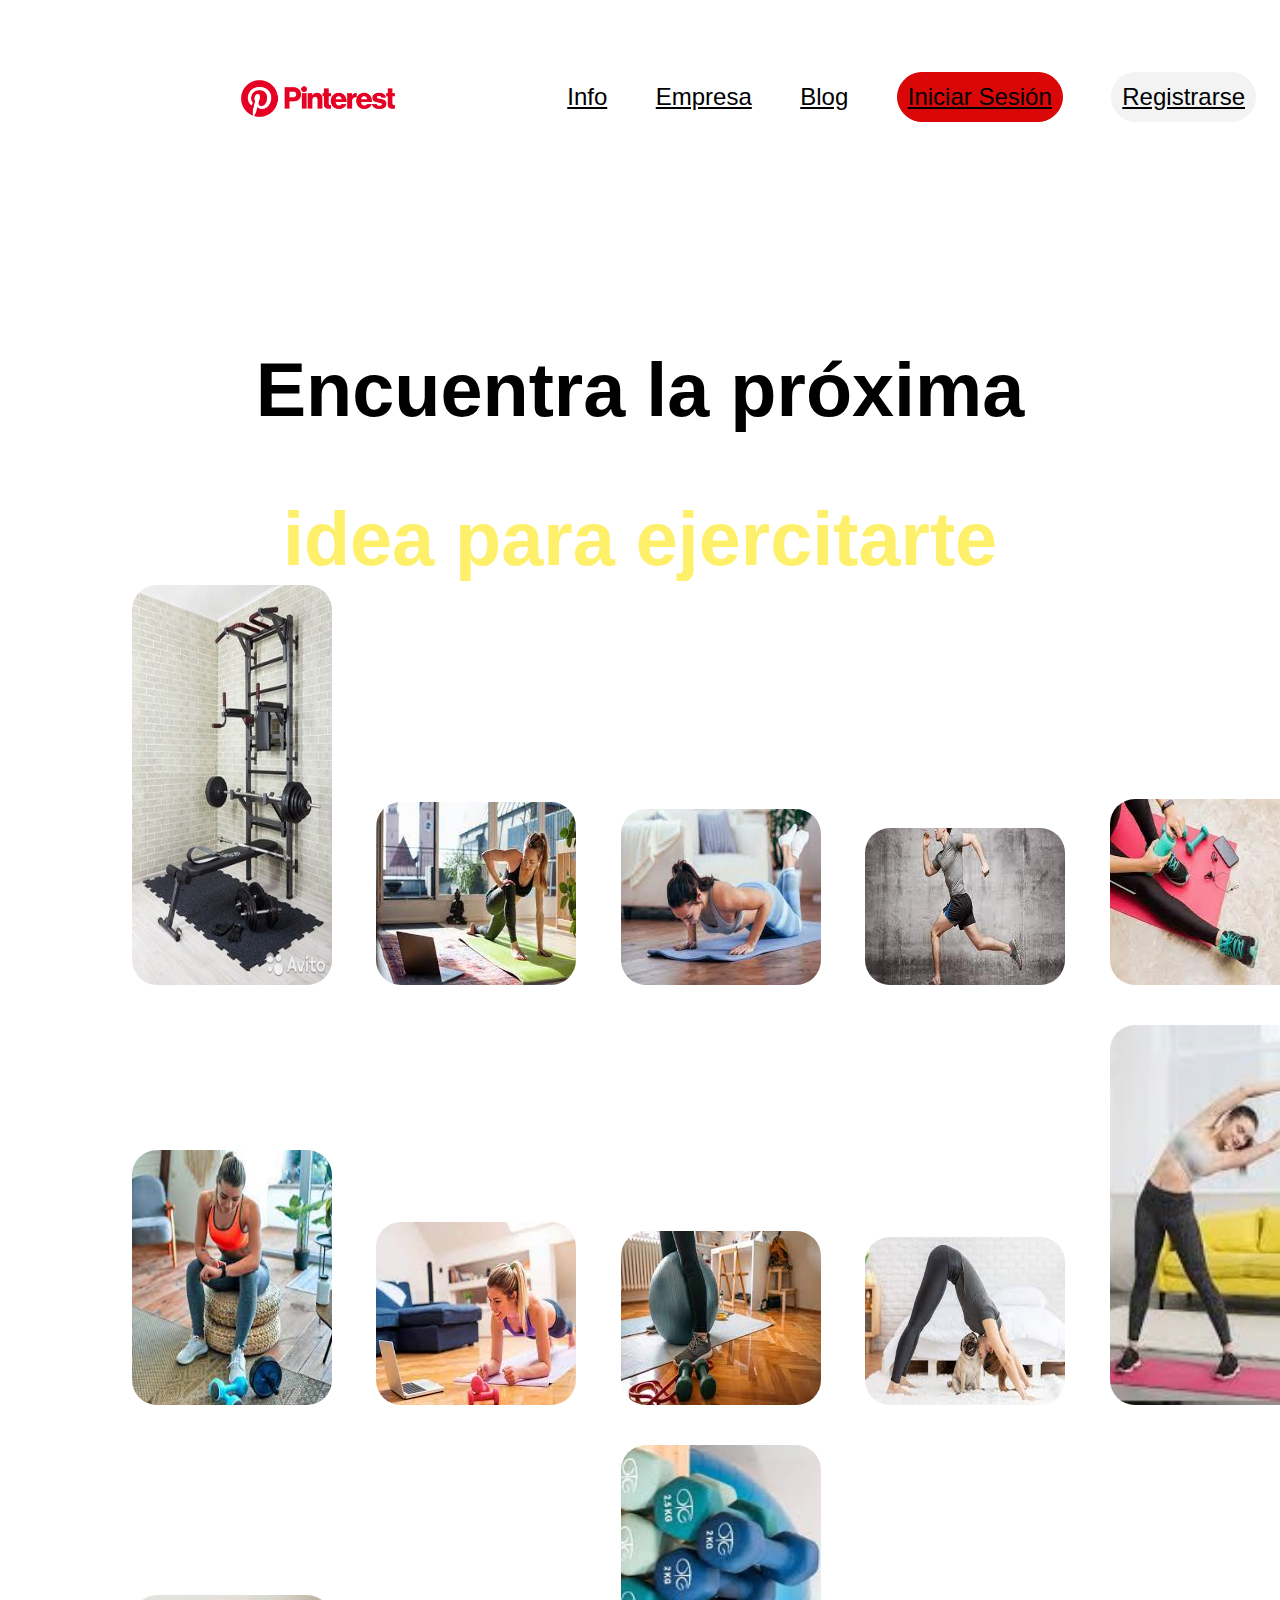
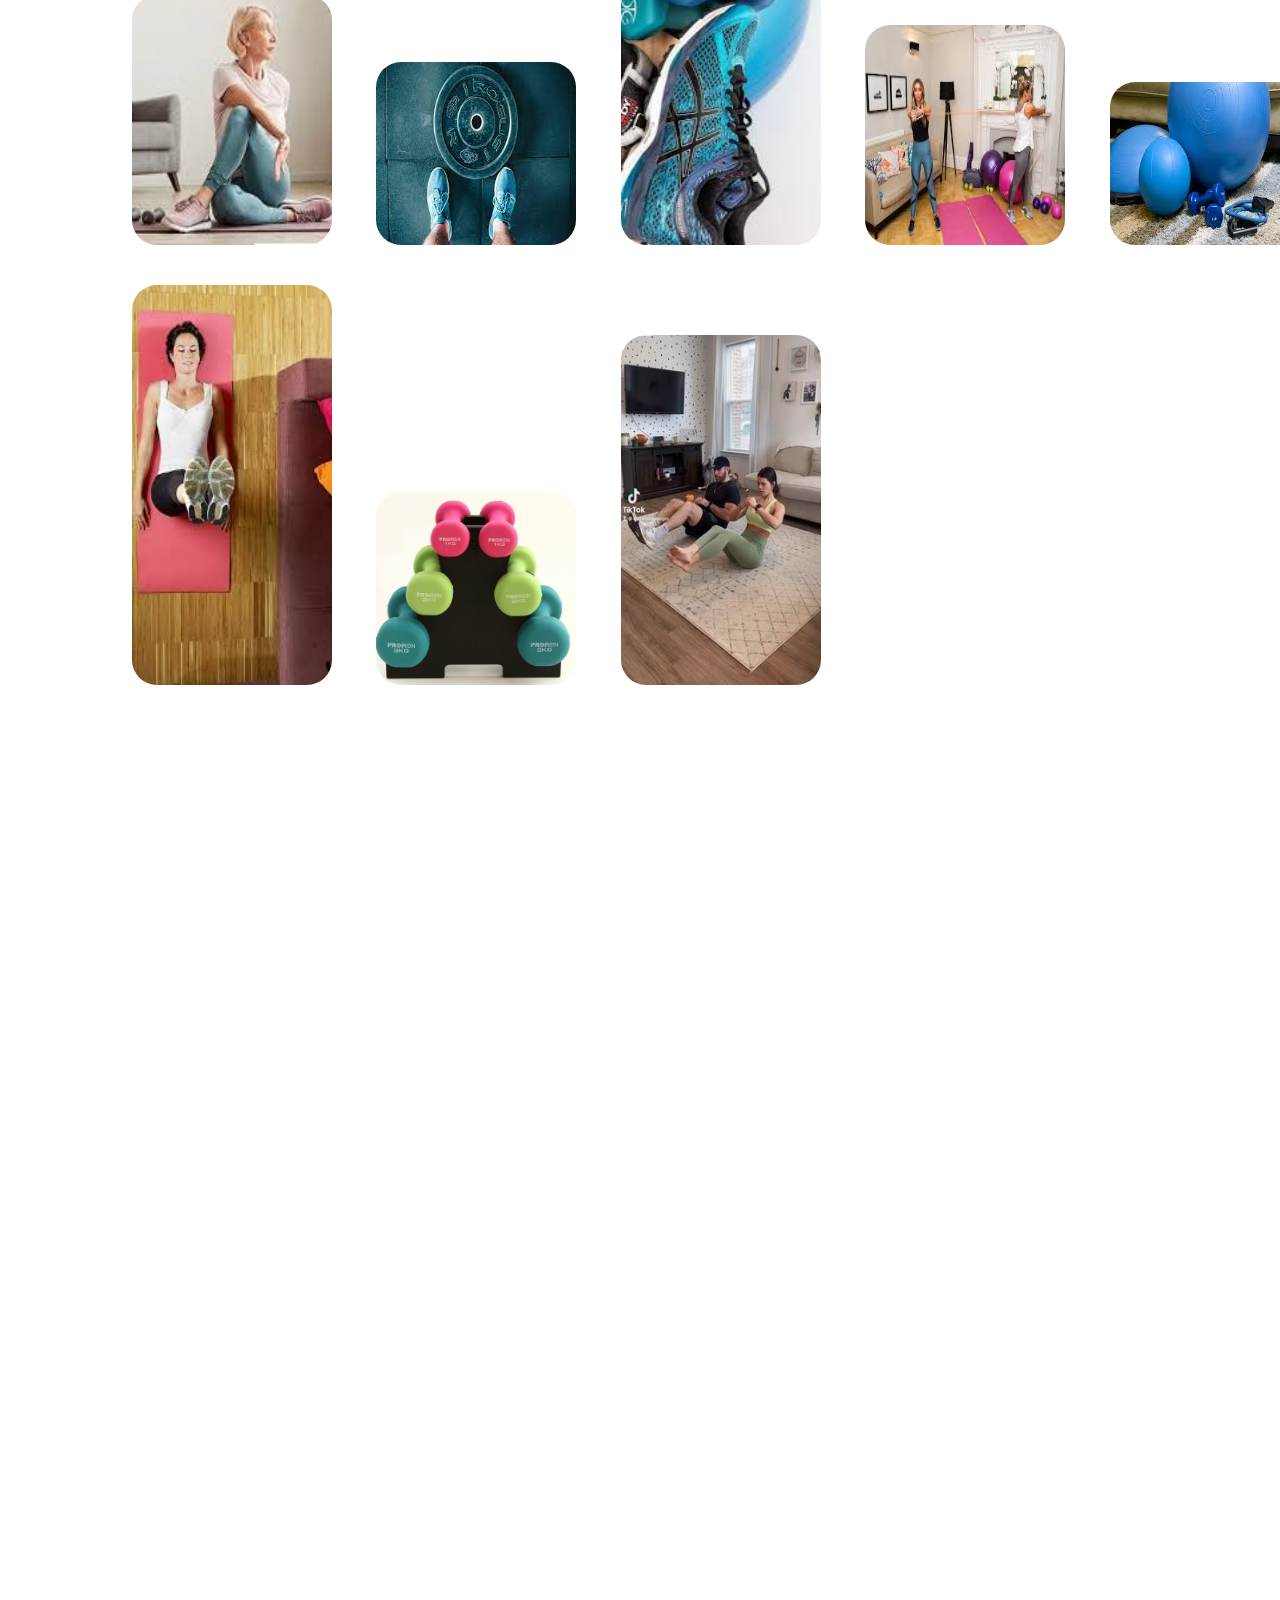
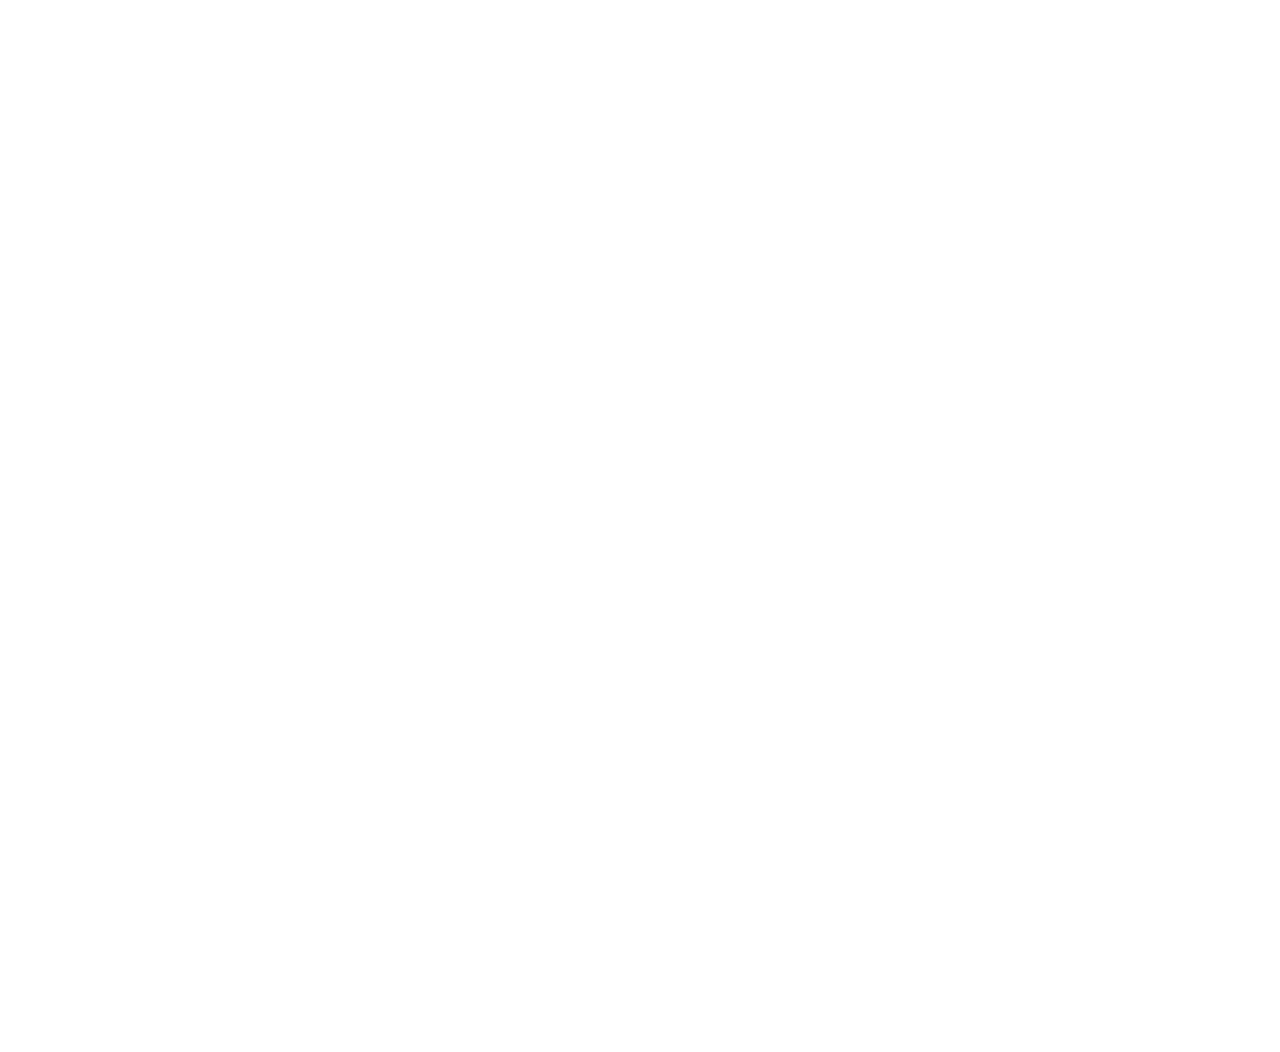
<file: index.html>
<!DOCTYPE html>
<html lang="en">
<head>
    <meta charset="UTF-8">
    <meta http-equiv="X-UA-Compatible" content="IE=edge">
    <meta name="viewport" content="width=div, initial-scale=1.0">
    <title>pinterest-mockup</title>
    <link rel="stylesheet" href="style.css ">

</head>
<body>
    <header class="header">
        <div class="container logo-nav-container">
            <a href="#" class="logo_pinterest"></a>
                <img src="./Pinterest-Logo.png" alt="Logo de la página de Pinterest, colo rojo intenso con fondo blanco"></img>    
                    <nav class="navigation">
                        <ul>
                            <li><a href="#">Info</a></li>
                            <li><a href="#">Empresa</a></li>
                            <li><a href="#">Blog</a></li>
                            <li><a class="botonis"href="#">Iniciar Sesión</a></li>
                            <li><a class="botonreg" href="#">Registrarse</a></li>
                        </ul>
                    </nav>  
        </div>

    </header>

    <main >

    

        <h1>
            Encuentra la próxima
        </h1>
        <h2>
            idea para ejercitarte
        </h2>

        <div class="parent">
            <div class="imgs child1">
                <img class="img1" src="./child1.jpg" alt="aparato de ejercicios">
                <img class="img2" src="./child2.jpg" alt="aparato de ejercicios">
                <img class="img3" src="./child3.jpg" alt="aparato de ejercicios">
                <img class="img4" src="./child4.jpg" alt="aparato de ejercicios">
                <img class="img5" src="./child5.jpg" alt="aparato de ejercicios">
                <img class="img6" src="./child6.jpg" alt="aparato de ejercicios">
                <img class="img7" src="./child7.jpg" alt="aparato de ejercicios">
                <img class="img8" src="./child8.jpg" alt="aparato de ejercicios">
                <img class="img9" src="./child9.jpg" alt="aparato de ejercicios">
                <img class="img10" src="./child10.jpg" alt="aparato de ejercicios">
                <img class="img11" src="./child11.jpg" alt="aparato de ejercicios">
                <img class="img12" src="./child12.jpg" alt="aparato de ejercicios">
                <img class="img13" src="./child13.jpg" alt="aparato de ejercicios">
                <img class="img14" src="./child14.jpg" alt="aparato de ejercicios">
                <img class="img15" src="./child15.jpg" alt="aparato de ejercicios">
                <img class="img16" src="./child16.jpg" alt="aparato de ejercicios">
                <img class="img17" src="./child17.jpg" alt="aparato de ejercicios">
                <img class="img18" src="./child18.jpg" alt="aparato de ejercicios">
            </div>

           
         </div>
         
        <div class="parent2">

        </div>
    </main>
</body>
</html>
</file>
<file: style.css>
body{height: 100%;
    width: 100%;
    background-color: white;
    margin: 0;
    font-family: 'Gill Sans', 'Gill Sans MT', Calibri, 'Trebuchet MS', sans-serif;
}

.container{
    height: 40%;
    width: 100%;
    margin: 0px;
    justify-content: space-around;
}

.header{
    width: 100%;
    height: 10%;
    color: black;
    padding: 2rem 0;
    display: flex;
    justify-content: space-around;
    
}

.header a{
    color: black;
    text-decoration: line;
}

.logo-nav-container{
    display: flex;
    justify-content: space-between;
    align-items: stretch;
}

.navigation ul li {
    display: inline-block;
}

.navigation ul li a{
    display: block; 
    margin: 1em;
    margin-left: 20px;
    font-size: 1.5em;
}

img{ 
    max-width: 200px;
    min-width: 200px;    
}

.logo_pinterest{
    display: flex;
    margin-left: 10%;}

.botonis{
border: 1px solid #d90707; 
padding: 10px;
background-color: #d90707;
color: white;
font-family: 'Gill Sans', 'Gill Sans MT', Calibri, 'Trebuchet MS', sans-serif; 
border-radius: 50px;
font-size: 1.5em;
}

.botonreg{
    border: 1px solid #f3f3f3; 
    padding: 10px;
    background-color: #f3f3f3;
    color: white;
    font-family: 'Gill Sans', 'Gill Sans MT', Calibri, 'Trebuchet MS', sans-serif; 
    border-radius: 50px;
    font-size: 1.5em;
    }

h1 {
        text-align: center;
        color: black;
        font-size: 2cm;
        margin-top: 150px;
}

h2 {
    text-align: center;
        color: rgb(255, 240, 107);
        font-size: 2cm;
        margin-bottom: -40px;

}

.parent{
    display: flex;
    height: 10%;
    width: 100%;
    background-color: white; 
    margin-left: 7em;
    margin-right: 10em;
    margin-bottom: 120em;
}

.imgs{
    margin-top: 25px;
    margin-bottom: 25px;
     
    border-radius: 35px; 
}
.img1{
    height: 400px;
    width: 500px;
    border-radius: 25px;
    margin-left: 20px;
    margin-right: 20px;
    margin-top: 18px;
    margin-bottom: 18px;
}

.img2{
    height: 183px;
    width: 275px;
    border-radius: 25px;
    margin-left: 20px;
    margin-right: 20px;
    margin-top: 18px;
    margin-bottom: 18px;
}

.img3{
    height: 176px;
    width: 286px;
    border-radius: 25px;
    margin-left: 20px;
    margin-right: 20px;
    margin-top: 18px;
    margin-bottom: 18px;
}
.img4{
    height: 157px;
    width: 321px;
    border-radius: 25px;
    margin-left: 20px;
    margin-right: 20px;
    margin-top: 18px;
    margin-bottom: 18px;
}
.img5{
    height: 186px;
    width: 271px;
    border-radius: 25px;
    margin-left: 20px;
    margin-right: 20px;
    margin-top: 18px;
    margin-bottom: 18px;
}
.img6{
    height: 255px;
    width: 255px;
    border-radius: 25px;
    margin-left: 20px;
    margin-right: 20px;
    margin-top: 18px;
    margin-bottom: 18px;
}
.img7{
    height: 183px;
    width: 275px;
    border-radius: 25px;
    margin-left: 20px;
    margin-right: 20px;
    margin-top: 18px;
    margin-bottom: 18px;
}
.img8{
    height: 174px;
    width: 290px;
    border-radius: 25px;
    margin-left: 20px;
    margin-right: 20px;
    margin-top: 18px;
    margin-bottom: 18px;
}
.img9{
    height: 168px;
    width: 300px;
    border-radius: 25px;
    margin-left: 20px;
    margin-right: 20px;
    margin-top: 18px;
    margin-bottom: 18px;
}
.img10{
    height: 380px;
    width: 90px;
    border-radius: 25px;
    margin-left: 20px;
    margin-right: 20px;
    margin-top: 18px;
    margin-bottom: 18px;
}
.img11{
    height: 250px;
    width: 210px;
    border-radius: 25px;
    margin-left: 20px;
    margin-right: 20px;
    margin-top: 18px;
    margin-bottom: 18px;
}
.img12{
    height: 183px;
    width: 275px;
    border-radius: 25px;
    margin-left: 20px;
    margin-right: 20px;
    margin-top: 18px;
    margin-bottom: 18px;
}
.img13{
    height: 400px;
    width: 500px;
    border-radius: 25px;
    margin-left: 20px;
    margin-right: 20px;
    margin-top: 18px;
    margin-bottom: 18px;
}
.img14{
    height: 220px;
    width: 600px;
    border-radius: 25px;
    margin-left: 20px;
    margin-right: 20px;
    margin-top: 18px;
    margin-bottom: 18px;
}
.img15{
    height: 163px;
    width: 310px;
    border-radius: 25px;
    margin-left: 20px;
    margin-right: 20px;
    margin-top: 18px;
    margin-bottom: 18px;
}
.img16{
    height: 400px;
    width: 500px;
    border-radius: 25px;
    margin-left: 20px;
    margin-right: 20px;
    margin-top: 18px;
    margin-bottom: 18px;
}

.img17{
    height: 193px;
    width: 510px;
    border-radius: 25px;
    margin-left: 20px;
    margin-right: 20px;
    margin-top: 18px;
    margin-bottom: 18px;
}

.img18{
    height: 350px;
    width: 500px;
    border-radius: 25px;
    margin-left: 20px;
    margin-right: 20px;
    margin-top: 18px;
    margin-bottom: 18px;}

.parent2{
    height: 30%;
    width: 100%;
    background-color: rgb(255, 255, 151);

}
</file>
